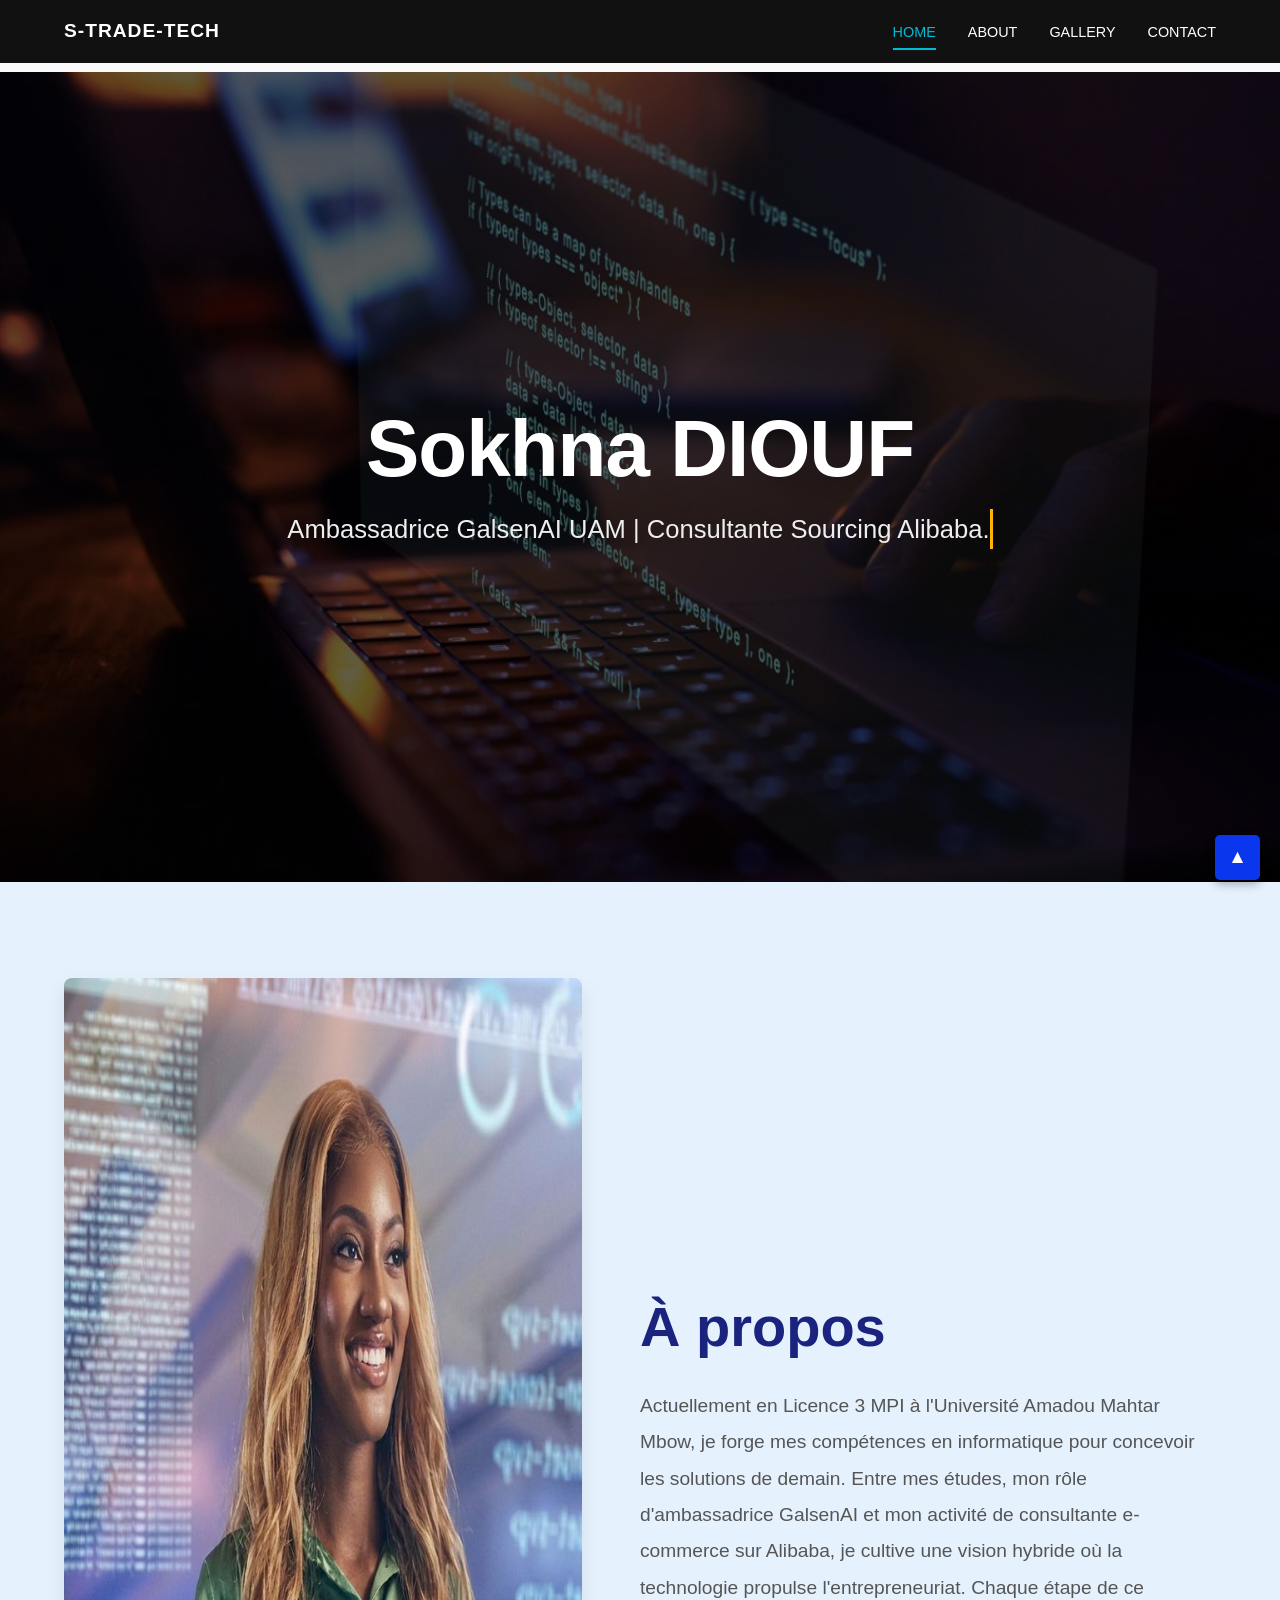
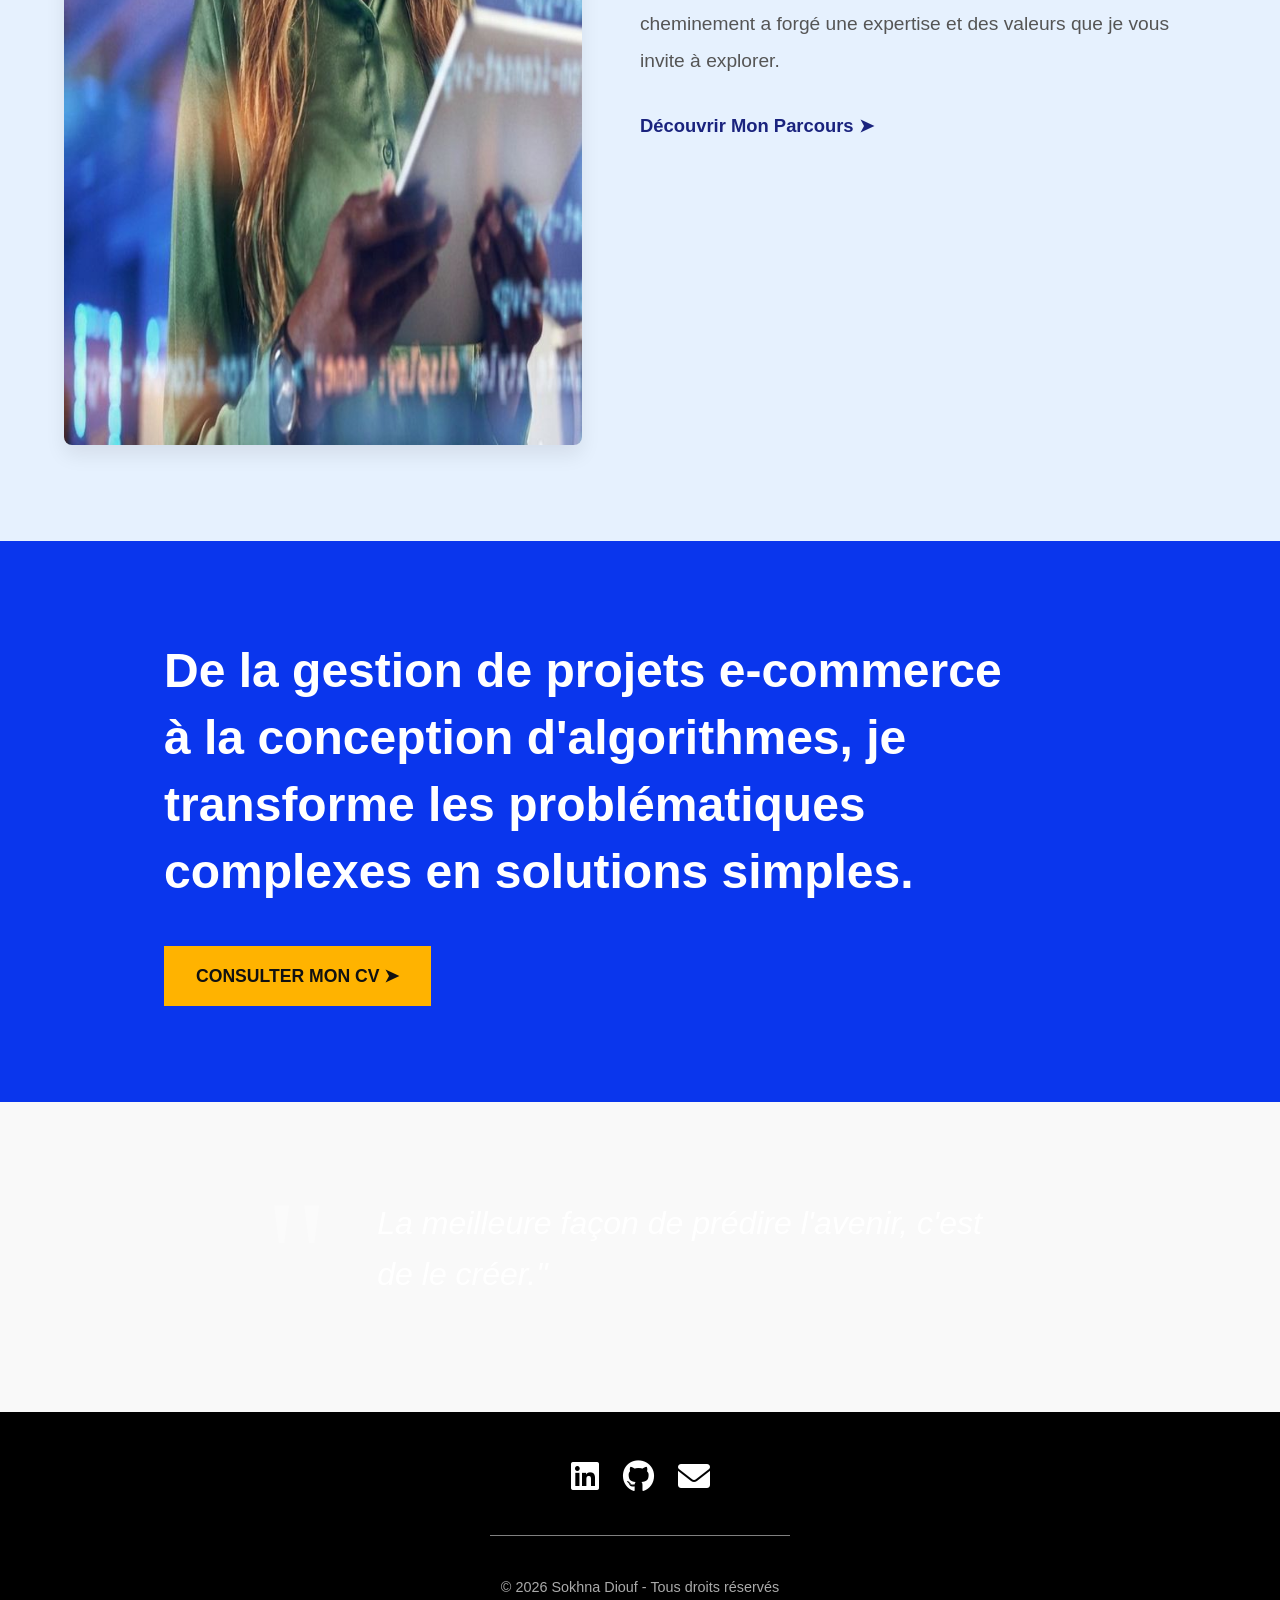
<file: index.html>
<!DOCTYPE html>
<html lang="fr">
<head>
    <meta charset="UTF-8">
    <meta name="viewport" content="width=device-width, initial-scale=1.0">
    <title>Portfolio - Sokhna DIOUF</title>
    <link rel="stylesheet" href="https://cdnjs.cloudflare.com/ajax/libs/font-awesome/6.0.0/css/all.min.css">
    <link rel="stylesheet" href="css/style.css">
</head>
<body>

    <header>
        <nav class="navbar">
            <div class="container nav-container">
                <a href="index.html" class="logo">S-TRADE-TECH</a>
                <ul class="nav-links" id="navLinks">
                    <li><a href="index.html" class="active">Home</a></li>
                    <li><a href="pages/about.html">About</a></li>
                    <li><a href="pages/gallery.html">Gallery</a></li>
                    <li><a href="pages/contact.html">Contact</a></li>
                </ul>
                <div class="burger" id="burgerMenu">☰</div>
            </div>
        </nav>
    </header>

    <main>
        <section class="hero">
            <div class="container hero-content">
                <h1 class="name">Sokhna DIOUF</h1>
                <p class="typewriter">Ambassadrice GalsenAI UAM | Consultante Sourcing Alibaba.</p>
            </div>
        </section>

        <section id="about" class="about-section">
            <div class="container about-container">
                
                <div class="about-image">
                    <img src="images/photo.jpeg" alt="Photo de profil Sokhna DIOUF">
                </div>

                <div class="about-text">
                    <h2>À propos</h2>
                    <p>Actuellement en Licence 3 MPI à l'Université Amadou Mahtar Mbow, je forge mes compétences en informatique pour concevoir les solutions de demain. Entre mes études, mon rôle d'ambassadrice GalsenAI et mon activité de consultante e-commerce sur Alibaba, je cultive une vision hybride où la technologie propulse l'entrepreneuriat. Chaque étape de ce cheminement a forgé une expertise et des valeurs que je vous invite à explorer.</p>
                    <a href="pages/about.html" class="btn-link">Découvrir Mon Parcours &#10148;</a>
                </div>

            </div>
        </section>

        <section class="cta-section">
            <div class="container cta-container">
                <h2>De la gestion de projets e-commerce à la conception d'algorithmes, je transforme les problématiques complexes en solutions simples.</h2>
                <a href="images/CV_SokhnaDIOUF.pdf" target="_blank" class="btn-primary">Consulter Mon CV &#10148;</a>
            </div>
        </section>
    </main>

    <section class="quote-section">
        <div class="container quote-container">
            <div class="quote-icon">"</div>
            <div class="quote-text">
                <blockquote>La meilleure façon de prédire l'avenir, c'est de le créer."</blockquote>
            </div>
        </div>
    </section>

    <footer>
        <div class="container footer-container">
            
            <div class="social-links">
                <a href="https://www.linkedin.com/in/SokhnaD" target="_blank" aria-label="LinkedIn">
                    <i class="fab fa-linkedin social-icon"></i>
                </a>
                <a href="https://github.com/SokhnaDiouf1" target="_blank" aria-label="GitHub">
                    <i class="fab fa-github social-icon"></i>
                </a>
                <a href="mailto:diouf.sokhna4@uam.edu.sn" aria-label="Email">
                    <i class="fas fa-envelope social-icon"></i>
                </a>
            </div>
            <hr class="footer-separator">

            <p>&copy; 2026 Sokhna Diouf - Tous droits réservés</p>
        </div>
    </footer>

    <a href="#" class="scroll-top" aria-label="Remonter en haut">&#9650;</a>
    <script>
        const burger = document.getElementById('burgerMenu');
        const nav = document.getElementById('navLinks');
        burger.addEventListener('click', () => {
            nav.classList.toggle('active');
        });
    </script>

</body>
</html>
</file>
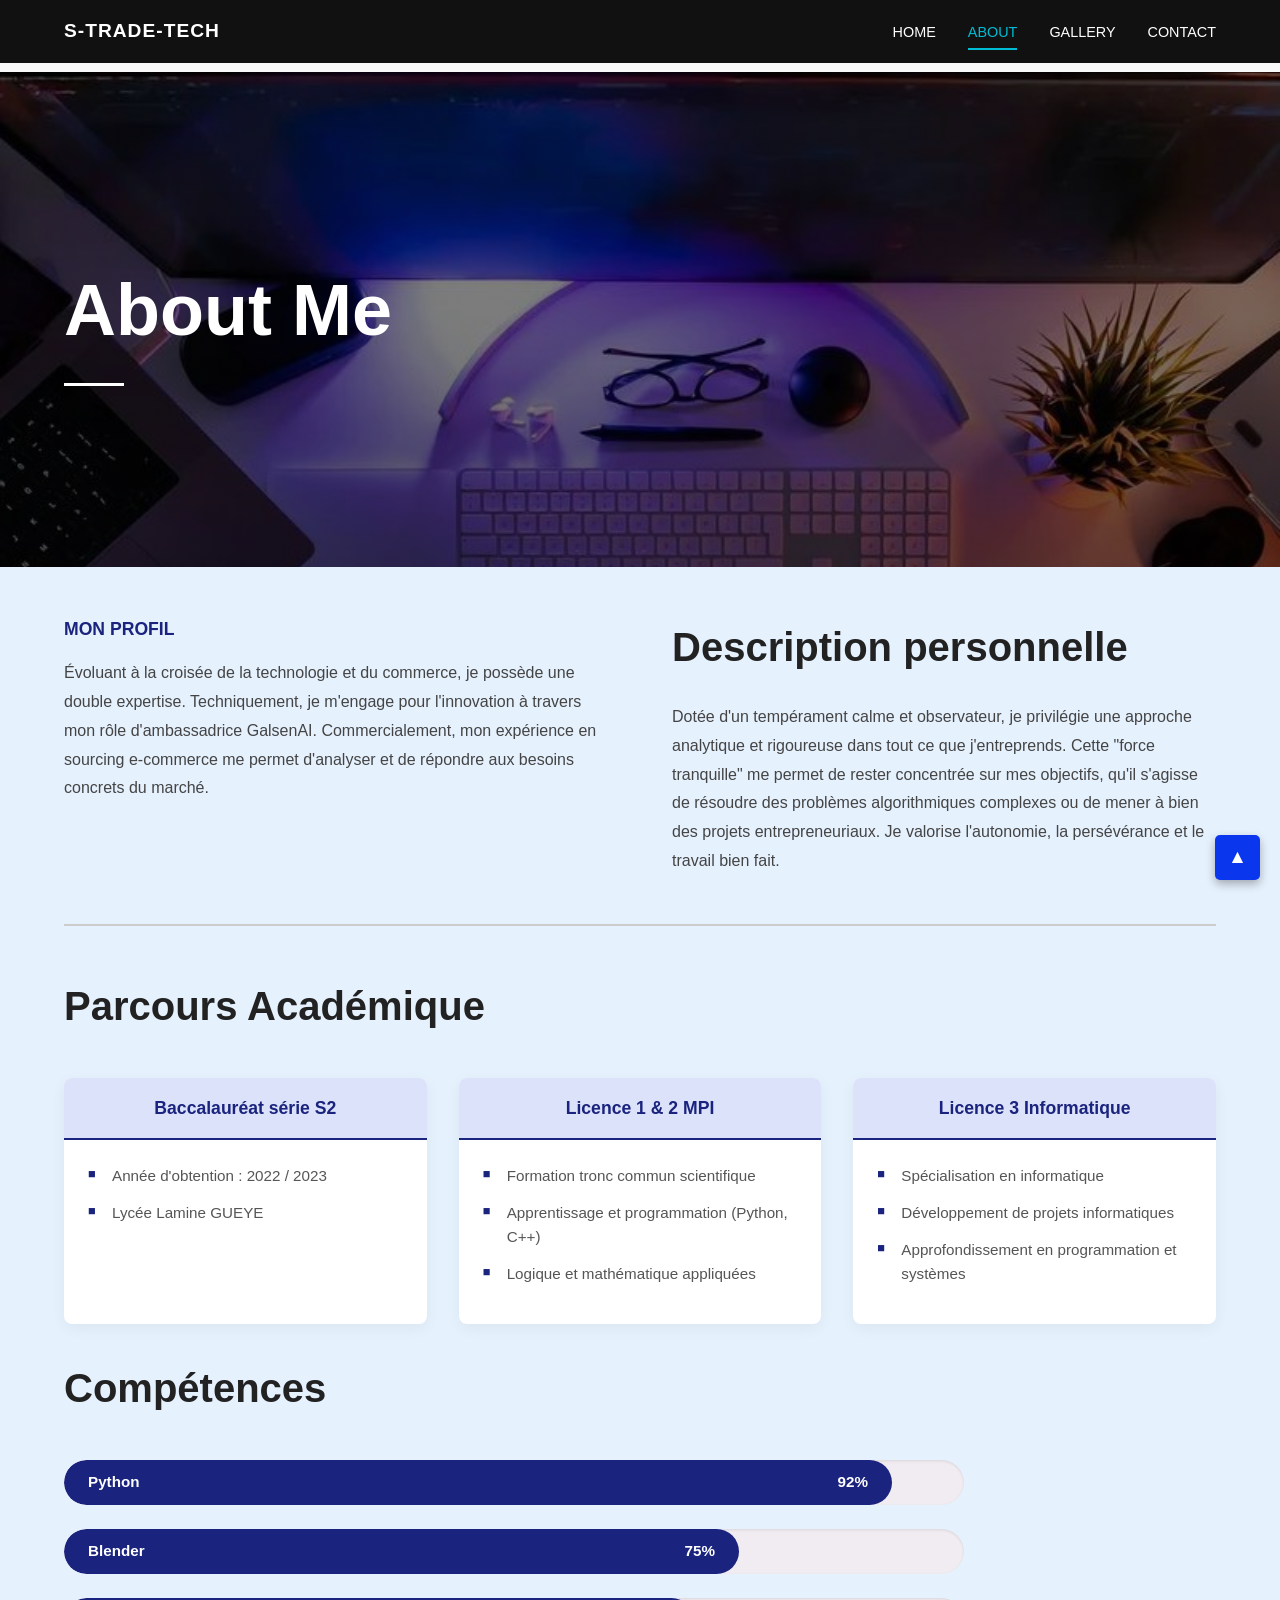
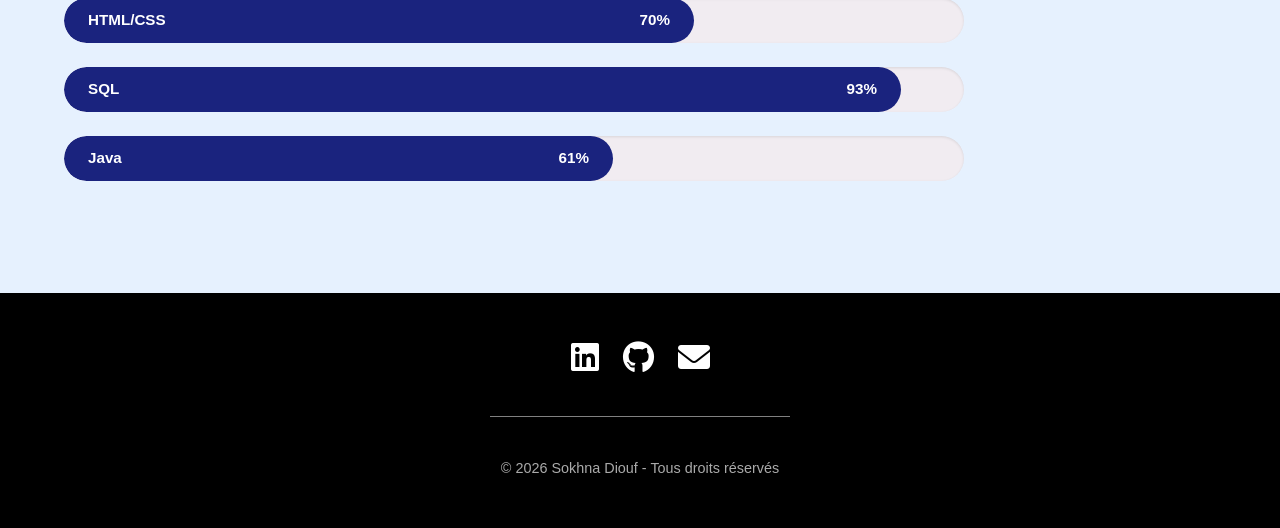
<file: pages/about.html>
<!DOCTYPE html>
<html lang="fr">
<head>
    <meta charset="UTF-8">
    <meta name="viewport" content="width=device-width, initial-scale=1.0">
    <title>À propos - Sokhna DIOUF</title>
    <link rel="stylesheet" href="https://cdnjs.cloudflare.com/ajax/libs/font-awesome/6.0.0/css/all.min.css">
    <link rel="stylesheet" href="../css/style.css">
</head>
<body>

    <header>
        <nav class="navbar">
            <div class="container nav-container">
                <a href="../index.html" class="logo">S-TRADE-TECH</a>
                <ul class="nav-links" id="navLinks">
                    <li><a href="../index.html">Home</a></li>
                    <li><a href="about.html" class="active">About</a></li>
                    <li><a href="gallery.html">Gallery</a></li>
                    <li><a href="contact.html">Contact</a></li>
                </ul>
                <div class="burger" id="burgerMenu">☰</div>
            </div>
        </nav>
    </header>

    <main>
        <section class="hero-about">
            <div class="container">
                <h1 class="hero-title">About Me</h1>
            </div>
        </section>

        <div class="about-page-wrapper">
            
            <section class="profile-section">
                <div class="container profile-container">
                    
                    <div class="profile-column">
                        <h4 class="title-blue-small">Mon Profil</h4>
                        <p>Évoluant à la croisée de la technologie et du commerce, je possède une double expertise. Techniquement, je m'engage pour l'innovation à travers mon rôle d'ambassadrice GalsenAI. Commercialement, mon expérience en sourcing e-commerce me permet d'analyser et de répondre aux besoins concrets du marché.</p>
                    </div>

                    <div class="profile-column">
                        <h2 class="title-dark-large">Description personnelle</h2>
                        <p>Dotée d'un tempérament calme et observateur, je privilégie une approche analytique et rigoureuse dans tout ce que j'entreprends. Cette "force tranquille" me permet de rester concentrée sur mes objectifs, qu'il s'agisse de résoudre des problèmes algorithmiques complexes ou de mener à bien des projets entrepreneuriaux. Je valorise l'autonomie, la persévérance et le travail bien fait.</p>
                    </div>

                </div>
            </section>

            <div class="container">
                <hr class="about-separator">
            </div>

            <section class="education-section">
                <div class="container">
                    <h2 class="section-title">Parcours Académique</h2>
                    
                    <div class="education-container">
                        
                        <div class="education-card">
                            <div class="card-header">Baccalauréat série S2</div>
                            <div class="card-body">
                                <ul>
                                    <li>Année d'obtention : 2022 / 2023</li>
                                    <li>Lycée Lamine GUEYE</li>
                                </ul>
                            </div>
                        </div>

                        <div class="education-card">
                            <div class="card-header">Licence 1 & 2 MPI</div>
                            <div class="card-body">
                                <ul>
                                    <li>Formation tronc commun scientifique</li>
                                    <li>Apprentissage et programmation (Python, C++)</li>
                                    <li>Logique et mathématique appliquées</li>
                                </ul>
                            </div>
                        </div>

                        <div class="education-card">
                            <div class="card-header">Licence 3 Informatique</div>
                            <div class="card-body">
                                <ul>
                                    <li>Spécialisation en informatique</li>
                                    <li>Développement de projets informatiques</li>
                                    <li>Approfondissement en programmation et systèmes</li>
                                </ul>
                            </div>
                        </div>

                    </div>
                </div>
            </section>
            <section class="skills-section">
                <div class="container">
                    <h2 class="section-title">Compétences</h2>
                    
                    <div class="skills-container">
                        
                        <div class="skill-box">
                            <div class="skill-bar-bg">
                                <div class="skill-bar-fill" style="--target-width: 92%;">
                                    <span class="skill-name">Python</span>
                                    <span class="skill-percent">92%</span>
                                </div>
                            </div>
                        </div>

                        <div class="skill-box">
                            <div class="skill-bar-bg">
                                <div class="skill-bar-fill" style="--target-width: 75%;">
                                    <span class="skill-name">Blender</span>
                                    <span class="skill-percent">75%</span>
                                </div>
                            </div>
                        </div>

                        <div class="skill-box">
                            <div class="skill-bar-bg">
                                <div class="skill-bar-fill" style="--target-width: 70%;">
                                    <span class="skill-name">HTML/CSS</span>
                                    <span class="skill-percent">70%</span>
                                </div>
                            </div>
                        </div>

                        <div class="skill-box">
                            <div class="skill-bar-bg">
                                <div class="skill-bar-fill" style="--target-width: 93%;">
                                    <span class="skill-name">SQL</span>
                                    <span class="skill-percent">93%</span>
                                </div>
                            </div>
                        </div>

                        <div class="skill-box">
                            <div class="skill-bar-bg">
                                <div class="skill-bar-fill" style="--target-width: 61%;">
                                    <span class="skill-name">Java</span>
                                    <span class="skill-percent">61%</span>
                                </div>
                            </div>
                        </div>

                    </div>
                </div>
            </section>
        </div>
    </main>

    <footer>
        <div class="container footer-container">
            <div class="social-links">
                <a href="https://www.linkedin.com/in/SokhnaD" target="_blank" aria-label="LinkedIn">
                    <i class="fab fa-linkedin social-icon"></i>
                </a>
                <a href="https://github.com/SokhnaDiouf1" target="_blank" aria-label="GitHub">
                    <i class="fab fa-github social-icon"></i>
                </a>
                <a href="mailto:diouf.sokhna4@uam.edu.sn" aria-label="Email">
                    <i class="fas fa-envelope social-icon"></i>
                </a>
            </div>
            <hr class="footer-separator">
            <p>&copy; 2026 Sokhna Diouf - Tous droits réservés</p>
        </div>
    </footer>

    <a href="#" class="scroll-top" aria-label="Remonter en haut">&#9650;</a>
        <script>
              // Observer pour déclencher le remplissage des barres quand la section est visible
            const skillsSection = document.querySelector('.skills-section');
            const skillBars = document.querySelectorAll('.skill-bar-fill');
            const observer = new IntersectionObserver((entries) => {
                entries.forEach(entry => {
                    if (entry.isIntersecting) {
                        // Ajoute la classe .animate à toutes les barres
                        skillBars.forEach(bar => bar.classList.add('animate'));
                        // Optionnel : stopper l'observation une fois déclenché (pour ne pas répéter)
                        observer.unobserve(entry.target);
                    }
                });
            }, { threshold: 0.3 }); // Se déclenche quand 30% de la section est visible
            if (skillsSection) {
                observer.observe(skillsSection);
            }
        </script>
        <script>
        const burger = document.getElementById('burgerMenu');
        const nav = document.getElementById('navLinks');
        burger.addEventListener('click', () => {
            nav.classList.toggle('active');
        });
    </script>
</body>
</html>
</file>
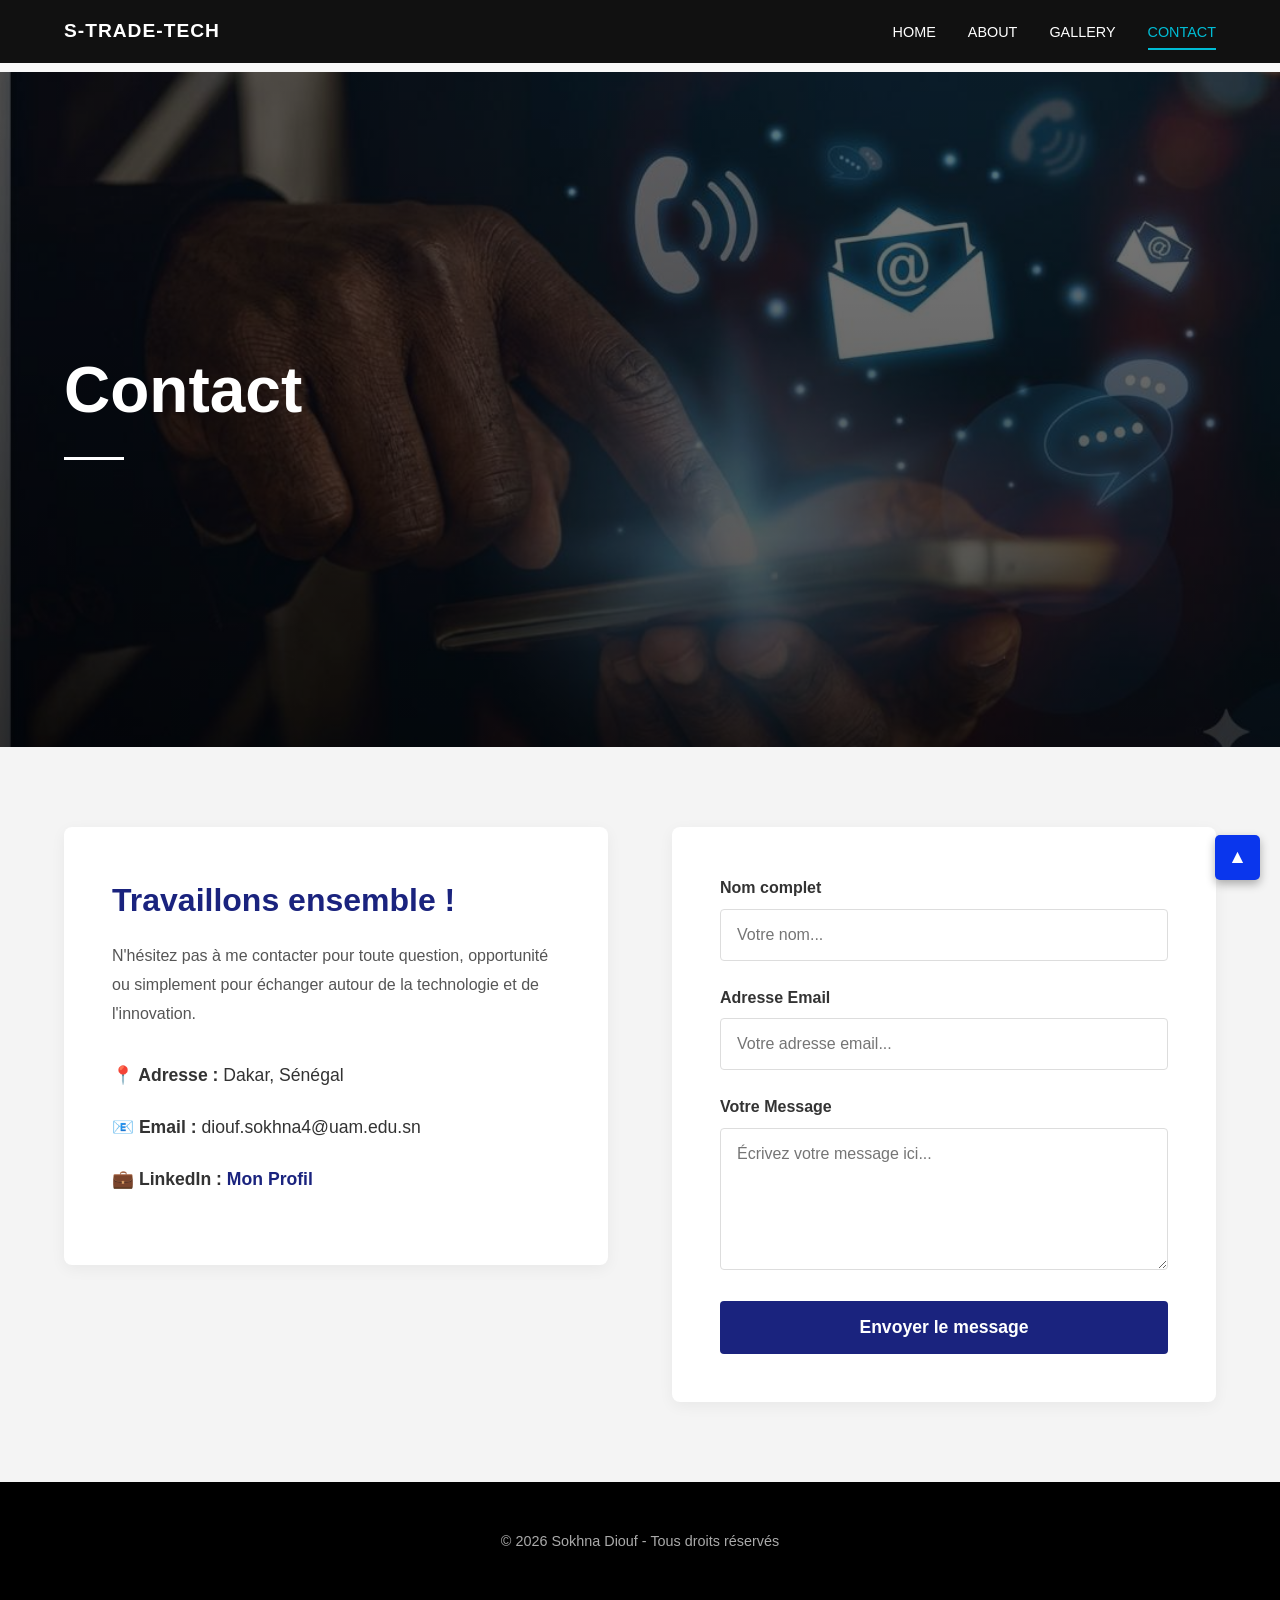
<file: pages/contact.html>
<!DOCTYPE html>
<html lang="fr">
<head>
    <meta charset="UTF-8">
    <meta name="viewport" content="width=device-width, initial-scale=1.0">
    <title>Contact - Sokhna DIOUF</title>
    <link rel="stylesheet" href="../css/style.css">
</head>
<body>

    <header>
        <nav class="navbar">
            <div class="container nav-container">
                <a href="../index.html" class="logo">S-TRADE-TECH</a>
                <ul class="nav-links" id="navLinks">
                    <li><a href="../index.html">Home</a></li>
                    <li><a href="about.html">About</a></li>
                    <li><a href="gallery.html">Gallery</a></li>
                    <li><a href="contact.html" class="active">Contact</a></li>
                </ul>
                <div class="burger" id="burgerMenu">☰</div>
            </div class="burger" id="burgerMenu">
        </nav>
    </header>

    <main>
        <section class="hero-contact">
            <div class="container">
                <h1 class="hero-title">Contact</h1>
            </div>
        </section>

        <section class="contact-section">
            <div class="container contact-container">
                
                <div class="contact-info">
                    <h2>Travaillons ensemble !</h2>
                    <p>N'hésitez pas à me contacter pour toute question, opportunité ou simplement pour échanger autour de la technologie et de l'innovation.</p>
                    
                    <ul class="info-list">
                        <li>
                            <strong>📍 Adresse :</strong> Dakar, Sénégal
                        </li>
                        <li>
                            <strong>📧 Email :</strong> diouf.sokhna4@uam.edu.sn
                        </li>
                        <li>
                            <strong>💼 LinkedIn :</strong> <a href="https://www.linkedin.com/in/SokhnaD" target="_blank">Mon Profil</a>
                        </li>
                    </ul>
                </div>

                <div class="contact-form-wrapper">
                    <form action="https://formspree.io/f/mkoyqnaw" method="POST" class="contact-form" id="contactForm">
                        <div class="input-group">
                            <label for="name">Nom complet</label>
                            <input type="text" id="name" name="name" placeholder="Votre nom..." required>
                        </div>
                        
                        <div class="input-group">
                            <label for="email">Adresse Email</label>
                            <input type="email" id="email" name="email" placeholder="Votre adresse email..." required>
                        </div>
                        
                        <div class="input-group">
                            <label for="message">Votre Message</label>
                            <textarea id="message" name="message" rows="6" placeholder="Écrivez votre message ici..." required></textarea>
                        </div>
                        
                        <button type="submit" class="btn-submit">Envoyer le message</button>
                    </form>
                    <div id="form-message" style="display:none; margin-top:1.5rem; padding:1rem; border-radius:4px; font-weight:600;"></div>
                </div>

            </div>
        </section>
    </main>

    <footer>
        <div class="container footer-container">
            <p>&copy; 2026 Sokhna Diouf - Tous droits réservés</p>
        </div>
    </footer>

    <a href="#" class="scroll-top" aria-label="Remonter en haut">&#9650;</a>

    <script>
        const form = document.getElementById('contactForm');
        const msgDiv = document.getElementById('form-message');
        
        form.addEventListener('submit', async (e) => {
            e.preventDefault(); // Empêche l'envoi classique

    
            const formData = new FormData(form);
    
    
            try {
      
                const response = await fetch(form.action, {
        
                    method: 'POST',
        
                    body: formData,
        
                    headers: { 'Accept': 'application/json' }
      
                });

      
                if (response.ok) {
       
                    msgDiv.style.display = 'block';
        
                    msgDiv.style.backgroundColor = '#d4edda';
        
                    msgDiv.style.color = '#155724';
        
        
                    msgDiv.textContent = '✅ Message envoyé avec succès ! Je vous répondrai très vite.';
        
                    form.reset(); // Vide le formulaire
      
                } else {
       
                    msgDiv.style.display = 'block';
        
                    msgDiv.style.backgroundColor = '#f8d7da';
        
                    msgDiv.style.color = '#721c24';
        
                    msgDiv.textContent = '❌ Erreur lors de l\'envoi. Réessayez ou contactez-moi directement par email.';
      
                }
    
            } catch (error) {
      
                msgDiv.style.display = 'block';
      
                msgDiv.style.backgroundColor = '#f8d7da';
      
                msgDiv.style.color = '#721c24';
      
                msgDiv.textContent = '❌ Problème de connexion. Vérifiez votre internet.';
    
            }
  
        });

    </script>

    <script>
        const burger = document.getElementById('burgerMenu');
        const nav = document.getElementById('navLinks');
        burger.addEventListener('click', () => {
            nav.classList.toggle('active');
        });
    </script>
</body>
</html>
</file>
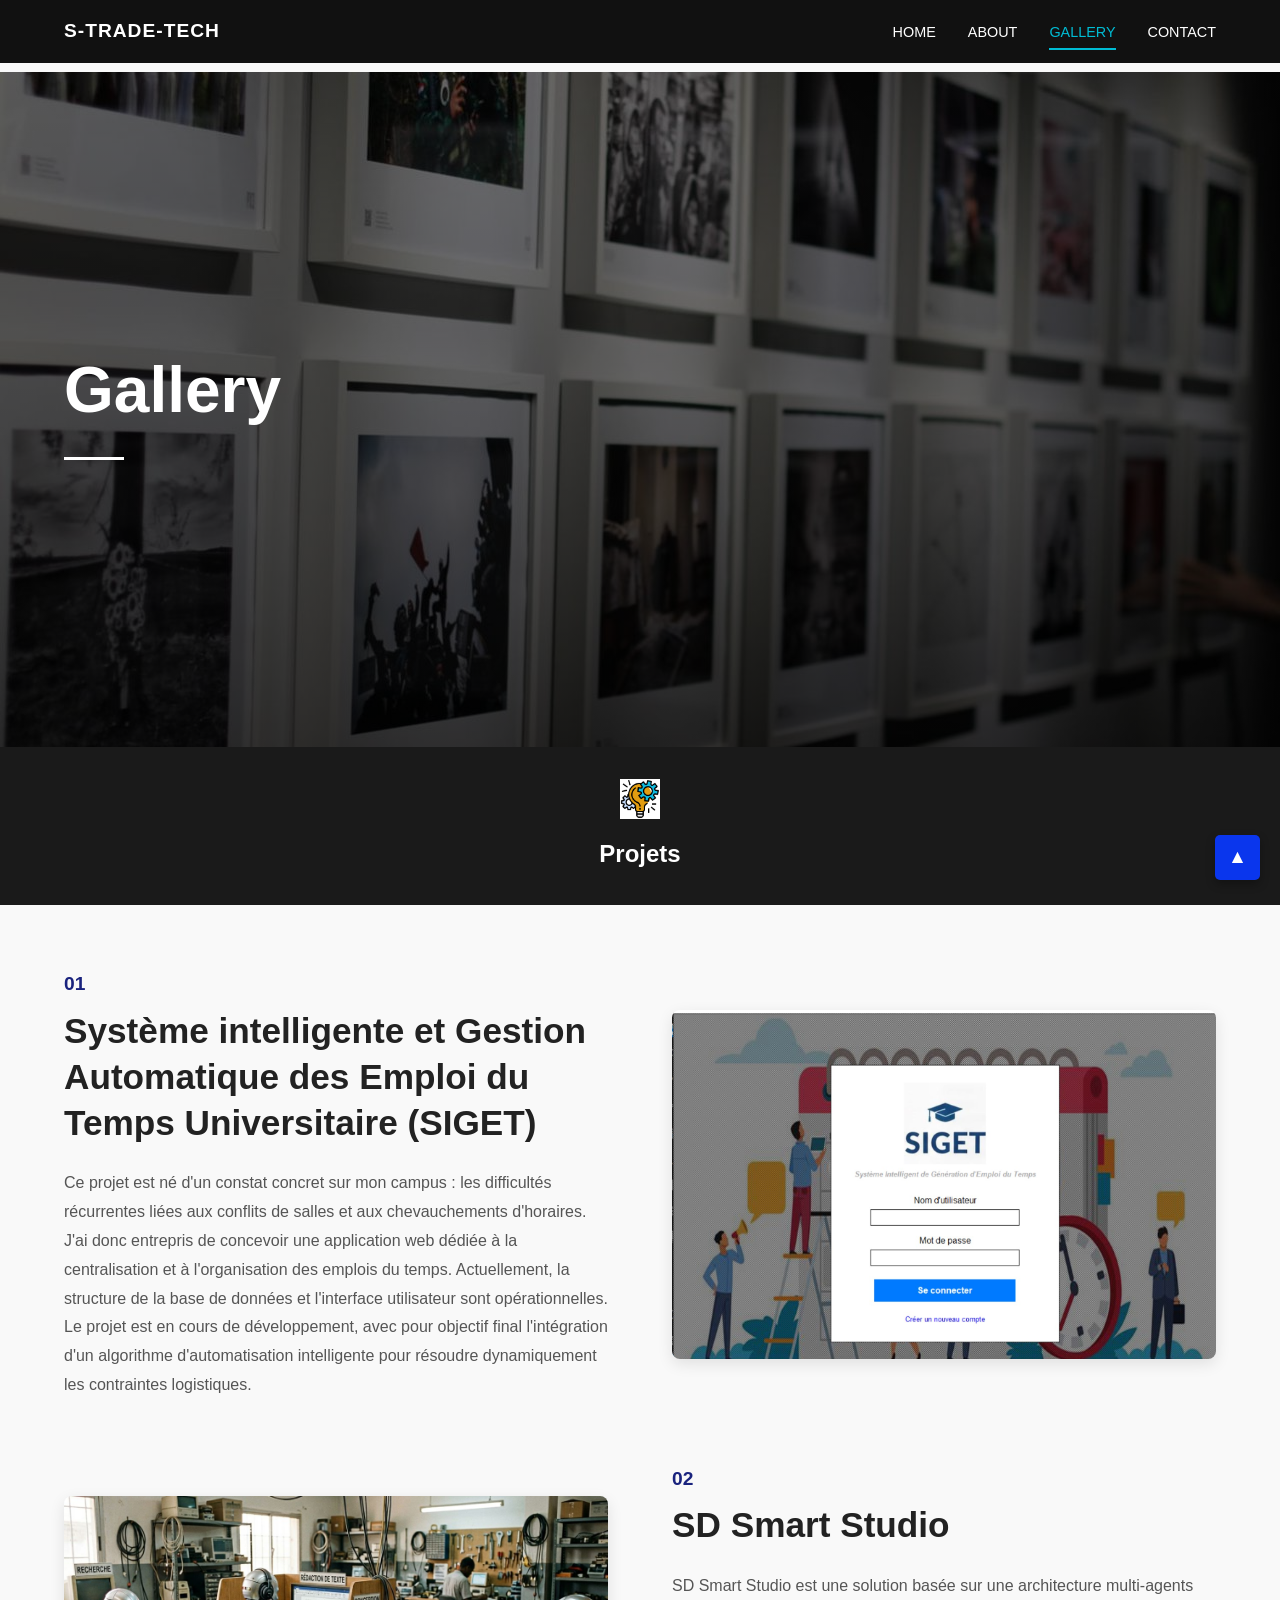
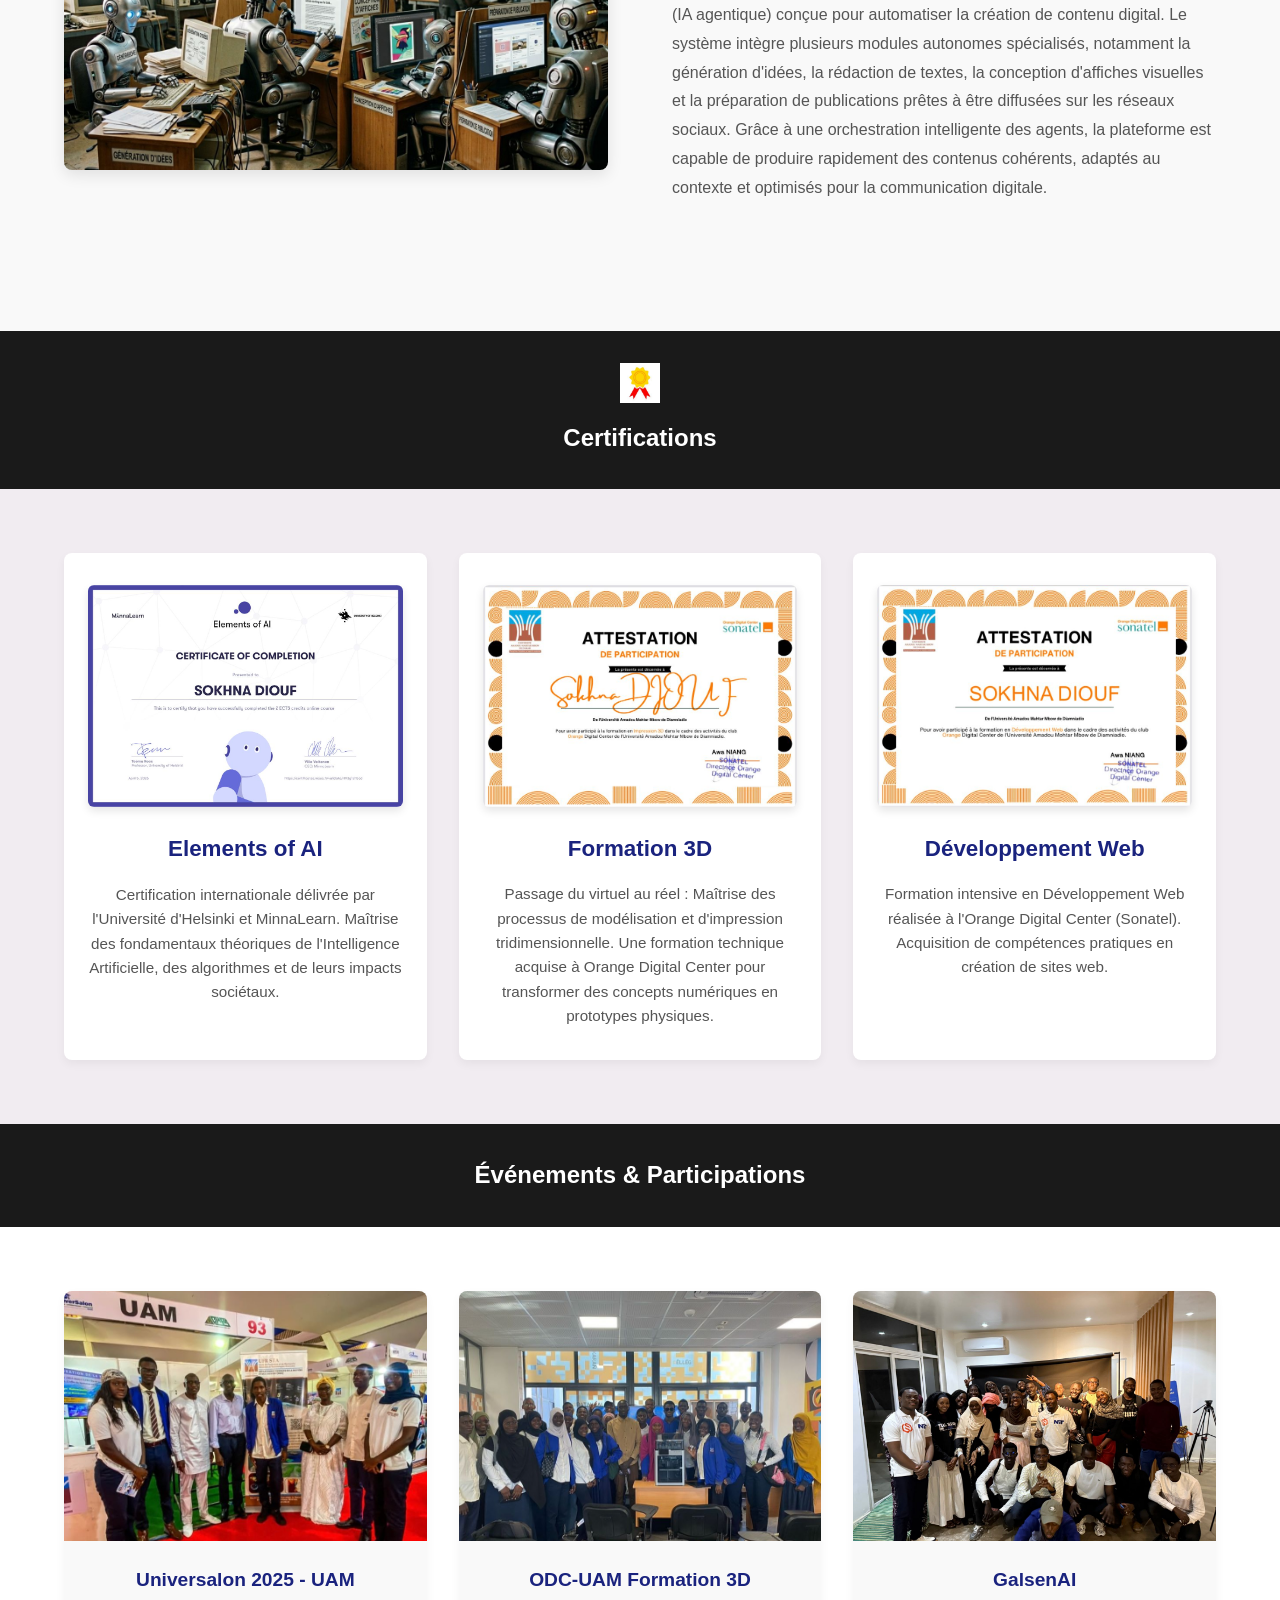
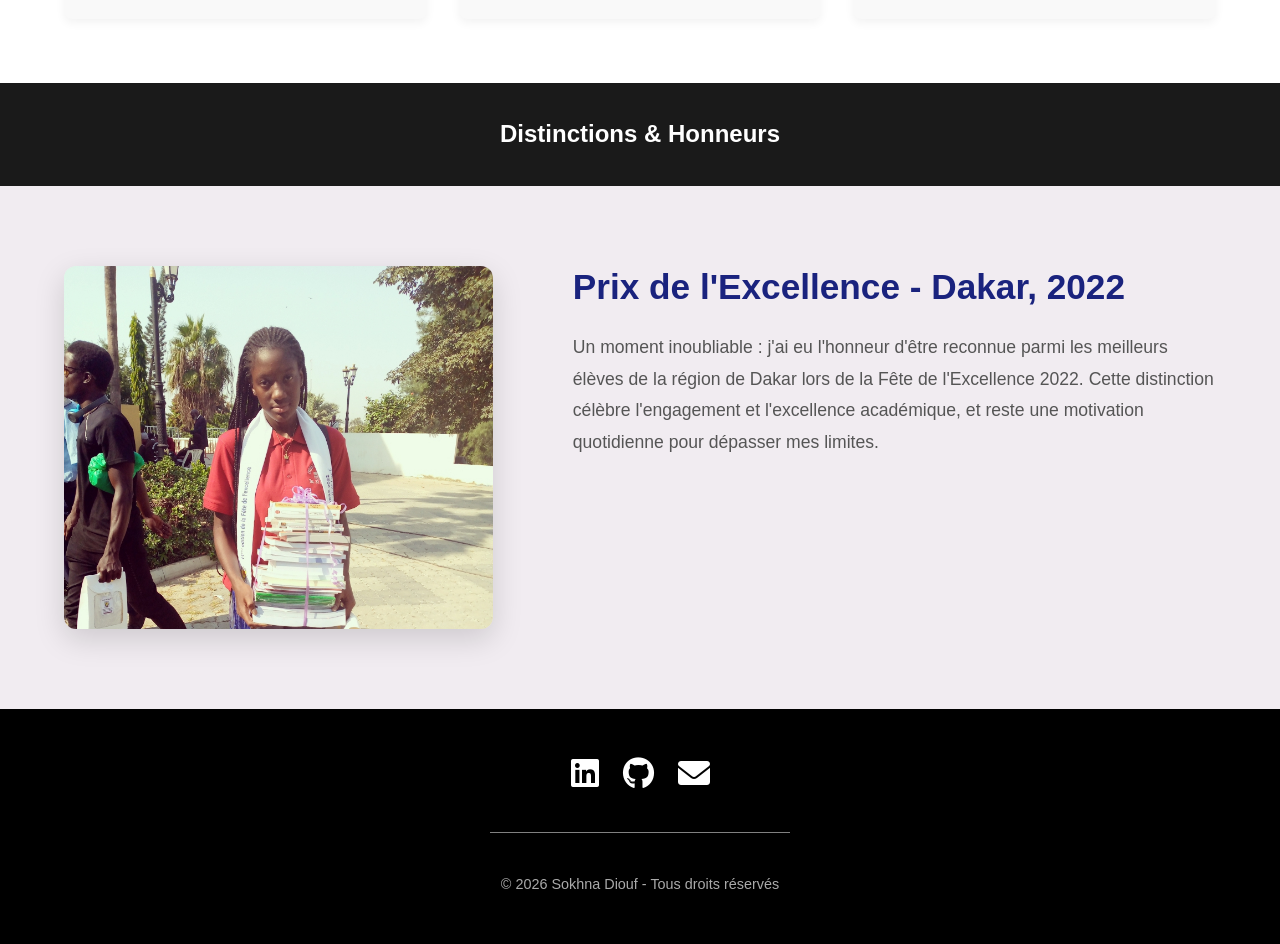
<file: pages/gallery.html>
<!DOCTYPE html>
<html lang="fr">
<head>
    <meta charset="UTF-8">
    <meta name="viewport" content="width=device-width, initial-scale=1.0">
    <title>Galerie et Projets - Sokhna DIOUF</title>
    <link rel="stylesheet" href="https://cdnjs.cloudflare.com/ajax/libs/font-awesome/6.0.0/css/all.min.css">
    <link rel="stylesheet" href="../css/style.css">
</head>
<body>

    <header>
        <nav class="navbar">
            <div class="container nav-container">
                <a href="../index.html" class="logo">S-TRADE-TECH</a>
                <ul class="nav-links" id="navLinks">
                    <li><a href="../index.html">Home</a></li>
                    <li><a href="about.html">About</a></li>
                    <li><a href="gallery.html" class="active">Gallery</a></li>
                    <li><a href="contact.html">Contact</a></li>
                </ul>
                <div class="burger" id="burgerMenu">☰</div>
            </div>
        </nav>
    </header>

    <main>
        <section class="hero-gallery">
            <div class="container">
                <h1 class="hero-title">Gallery</h1>
            </div>
        </section>

        <div class="section-banner">
            <div class="container banner-content">
                <img src="../images/iconeprojet.jpeg" alt="Icone Projets" class="banner-icon">
                <h2>Projets</h2>
            </div>
        </div>

        <section class="projects-section">
            <div class="container">
                
                <div class="project-row">
                    <div class="project-text-content">
                        <span class="project-number">01</span>
                        <h3 class="project-title">Système intelligente et Gestion Automatique des Emploi du Temps Universitaire (SIGET)</h3>
                        <p>Ce projet est né d'un constat concret sur mon campus : les difficultés récurrentes liées aux conflits de salles et aux chevauchements d'horaires. J'ai donc entrepris de concevoir une application web dédiée à la centralisation et à l'organisation des emplois du temps. Actuellement, la structure de la base de données et l'interface utilisateur sont opérationnelles. Le projet est en cours de développement, avec pour objectif final l'intégration d'un algorithme d'automatisation intelligente pour résoudre dynamiquement les contraintes logistiques.</p>
                    </div>
                    <div class="project-image">
                        <img src="../images/projet1.jpeg" alt="Projet SIGET">
                    </div>
                </div>

                <div class="project-row reverse">
                    <div class="project-text-content">
                        <span class="project-number">02</span>
                        <h3 class="project-title">SD Smart Studio</h3>
                        <p>SD Smart Studio est une solution basée sur une architecture multi-agents (IA agentique) conçue pour automatiser la création de contenu digital. Le système intègre plusieurs modules autonomes spécialisés, notamment la génération d'idées, la rédaction de textes, la conception d'affiches visuelles et la préparation de publications prêtes à être diffusées sur les réseaux sociaux. Grâce à une orchestration intelligente des agents, la plateforme est capable de produire rapidement des contenus cohérents, adaptés au contexte et optimisés pour la communication digitale.</p>
                    </div>
                    <div class="project-image">
                        <img src="../images/projet2.jpeg" alt="Projet SD Smart Studio">
                    </div>
                </div>

            </div>
        </section>

        <div class="section-banner">
            <div class="container banner-content">
                <img src="../images/iconecertificat.jpeg" alt="Icone Certifications" class="banner-icon">
                <h2>Certifications</h2>
            </div>
        </div>

        <section class="certifications-section">
            <div class="container certifications-container">
                
                <div class="cert-card">
                    <img src="../images/certificatElementofIA.jpeg" alt="Certification Element of IA" class="cert-image">
                    <h3 class="cert-title">Elements of AI</h3>
                    <p>Certification internationale délivrée par l'Université d'Helsinki et MinnaLearn. Maîtrise des fondamentaux théoriques de l'Intelligence Artificielle, des algorithmes et de leurs impacts sociétaux.</p>
                </div>

                <div class="cert-card">
                    <img src="../images/Certificat3D.jpeg" alt="Formation 3D" class="cert-image">
                    <h3 class="cert-title">Formation 3D</h3>
                    <p>Passage du virtuel au réel : Maîtrise des processus de modélisation et d'impression tridimensionnelle. Une formation technique acquise à Orange Digital Center pour transformer des concepts numériques en prototypes physiques.</p>
                </div>

                <div class="cert-card">
                    <img src="../images/CertificatDevWEB.jpeg" alt="Développement Web" class="cert-image">
                    <h3 class="cert-title">Développement Web</h3>
                    <p>Formation intensive en Développement Web réalisée à l'Orange Digital Center (Sonatel). Acquisition de compétences pratiques en création de sites web.</p>
                </div>

            </div>
        </section>

        <div class="section-banner">
            <div class="container banner-content">
                <h2>Événements & Participations</h2>
            </div>
        </div>

        <section class="events-section">
            <div class="container events-container">
                
                <div class="event-card">
                    <img src="../images/universalon.jpeg" alt="Universalon 2025" class="event-image">
                    <h3 class="event-title">Universalon 2025 - UAM</h3>
                </div>

                <div class="event-card">
                    <img src="../images/odc.jpeg" alt="ODC-UAM Formation 3D" class="event-image">
                    <h3 class="event-title">ODC-UAM Formation 3D</h3>
                </div>

                <div class="event-card">
                    <img src="../images/galsenAI.jpeg" alt="GalsenAI" class="event-image">
                    <h3 class="event-title">GalsenAI</h3>
                </div>

            </div>
        </section>
        <div class="section-banner distinctions-banner">
            <div class="container banner-content">
                <h2>Distinctions & Honneurs</h2>
            </div>
        </div>

        <section class="distinctions-section">
            <div class="container distinctions-container">
                
                <div class="distinctions-wrapper">
                    
                    <div class="distinctions-image-container">
                        <img src="../images/prix2022.jpeg" alt="Sokhna Diouf - Prix de l'Excellence 2022" class="distinctions-image">
                    </div>

                    <div class="distinctions-text-container">
                        <h3>Prix de l'Excellence - Dakar, 2022</h3>
                        <p>
                            Un moment inoubliable : j'ai eu l'honneur d'être reconnue parmi les meilleurs élèves de la région de Dakar lors de la Fête de l'Excellence 2022. Cette distinction célèbre l'engagement et l'excellence académique, et reste une motivation quotidienne pour dépasser mes limites.
                        </p>
                    </div>
                    
                </div> </div>
        </section>
    </main>

    <footer>
        <div class="container footer-container">
            <div class="social-links">
                <a href="https://www.linkedin.com/in/SokhnaD" target="_blank" aria-label="LinkedIn">
                    <i class="fab fa-linkedin social-icon"></i>
                </a>
                <a href="https://github.com/SokhnaDiouf1" target="_blank" aria-label="GitHub">
                    <i class="fab fa-github social-icon"></i>
                </a>
                <a href="mailto:diouf.sokhna4@uam.edu.sn" aria-label="Email">
                    <i class="fas fa-envelope social-icon"></i>
                </a>
            </div>
            <hr class="footer-separator">
            <p>&copy; 2026 Sokhna Diouf - Tous droits réservés</p>
        </div>
    </footer>

    <a href="#" class="scroll-top" aria-label="Remonter en haut">&#9650;</a>
    <script>
        const burger = document.getElementById('burgerMenu');
        const nav = document.getElementById('navLinks');
        burger.addEventListener('click', () => {
            nav.classList.toggle('active');
        });
    </script>

</body>
</html>
</file>
<file: css/style.css>
/* =========================================
   1. Styles Généraux 
   ========================================= */
html { scroll-behavior: smooth;}
   * {
    margin: 0;
    padding: 0;
    box-sizing: border-box;
}

body {
    font-family: 'Segoe UI', Tahoma, Geneva, Verdana, sans-serif;
    line-height: 1.6;
    color: #333;
    background-color: #f9f9f9;
    padding-top: 4.5rem; 
}

.container {
    max-width: 1200px;
    margin: 0 auto;
    padding: 0 1.5rem;
}

a {
    text-decoration: none;
    color: inherit;
}

ul {
    list-style: none;
}

img {
    max-width: 100%;
    height: auto;
    display: block;
}

/* =========================================
   2. En-tête et Navigation
   ========================================= */
header {
    background-color: #111;
    color: #fff;
    padding: 1rem 0;
    position: fixed;
    width: 100%;
    top: 0;
    z-index: 1000;
}

.nav-container {
    display: flex;
    justify-content: space-between;
    align-items: center;
}

.logo {
    font-size: 1.2rem;
    font-weight: 700;
    letter-spacing: 1px;
}

.nav-links {
    display: flex;
    gap: 1rem;
}

.nav-links a {
    font-size: 0.85rem;
    text-transform: uppercase;
    font-weight: 500;
    transition: color 0.3s ease;
    padding: 0.5rem 0;
}

.nav-links a:hover,
.nav-links a.active {
    color: #00bcd4; 
    border-bottom: 2px solid #00bcd4;
}

/* =========================================
   3. L'accueil en haut
   ========================================= */
.hero {
    background-image: linear-gradient(rgba(0, 0, 0, 0.6), rgba(0, 0, 0, 0.6)), url('../images/fond.jpeg');
    background-size: cover;
    background-position: center;
    background-attachment: fixed;
    height: 60vh; /* Hauteur sur mobile */
    display: flex;
    justify-content: center;
    align-items: center;
    text-align: center;
    color: #fff;
}

.hero-content {
    max-width: 90%;
}

.hero .name {
    font-size: 2.8rem;
    font-weight: 700;
    margin-bottom: 1rem;
    line-height: 1.1;
    letter-spacing: -1px;
}

.hero .tagline {
    font-size: 1rem;
    font-weight: 300;
    color: #eee;
}

.typewriter {
  font-size: 1.3rem;
  font-weight: 400;
  color: #eee;
  overflow: hidden;
  white-space: nowrap;
  margin: 0 auto;
  border-right: 3px solid #FFB300;   /* le curseur */
  width: 0;
  animation: typing 4s steps(60, end) forwards,
             blink 0.8s step-end infinite;
}

/* L'écriture */
@keyframes typing {
  from { width: 0; }
  to   { width: 100%; }
}

/* Le clignotement du curseur */
@keyframes blink {
  50% { border-color: transparent; }
}

/* Taille plus grande sur PC */
@media (min-width: 768px) {
  .typewriter {
    font-size: 1.6rem;
  }
}


@keyframes scrollText {
  0%   { transform: translateX(0); }
  100% { transform: translateX(-100%); }
}

@keyframes scrollText2 {
  0%   { transform: translateX(0); }
  100% { transform: translateX(-100%); }
}

/* =========================================
   4. Section À propos
   ========================================= */
.about-section {
    padding: 4rem 0;
    background-color: #e6f1fe; 
}

/* Base Mobile-First pour À propos */
.about-container {
    display: flex;
    flex-direction: column;
    gap: 2rem;
}

.about-image img {
    width: 100%;
    height: auto; 
    border-radius: 8px;
    box-shadow: 0 10px 20px rgba(0, 0, 0, 0.08);
}

.about-text h2 {
    font-size: 2.5rem;
    color: #1A237E; 
    margin-bottom: 1rem;
    font-weight: 700;
}

.about-text p {
    font-size: 1.2rem; 
    color: #555;
    line-height: 1.9; 
    margin-bottom: 2rem; 
}

.btn-link {
    display: inline-block;
    font-size: 1.15rem; 
    font-weight: 600;
    color: #1A237E; 
    transition: color 0.3s ease;
}

.btn-link:hover {
    color: #00bcd4;
}

/* =========================================
   5. Media Queries (Tablette et PC)
   ========================================= */
@media (min-width: 768px) {
    /* Menu Navigation */
    .nav-links {
        gap: 2rem;
    }
    .nav-links a {
        font-size: 0.9rem;
    }

    /* Section Hero */
    .hero {
        height: 90vh;
    }
    .hero .name {
        font-size: 5rem;
    }
    .hero .tagline {
        font-size: 1.4rem;
    }

    /* Section À propos */
    .about-section {
        padding: 6rem 0;
    }
    .about-container {
        flex-direction: row; 
        align-items: center;  
        justify-content: space-between;
        gap: 3rem;
    }
    .about-image {
        flex: 0 0 45%; 
    }
    .about-text {
        flex: 0 0 50%; 
    }
    .about-text h2 {
        font-size: 3.5rem;
    }
    .marquee span {
        font-size: 1.4rem;
    }
}
/* =========================================
   6. Pied de page
   ========================================= */
footer {
    background-color: #222;
    color: #bbb;
    text-align: center;
    padding: 2rem 1rem;
    font-size: 0.9rem;
}
/* =========================================
   7. Section Call to Action 
   ========================================= */
.cta-section {
    background-color: #0A36ED;
    color: #ffffff;
    padding: 4rem 0;
}

.cta-container {
    max-width: 1000px; 
}

.cta-section h2 {
    font-size: 2rem;
    font-weight: 700;
    line-height: 1.4;
    margin-bottom: 2.5rem;
}


.btn-primary {
    display: inline-block;
    background-color: #FFB300;
    color: #111; 
    padding: 1rem 2rem;
    font-size: 1.1rem;
    font-weight: 700;
    text-transform: uppercase;
    transition: all 0.3s ease;
}


.btn-primary:hover {
    background-color: #FFA000; 
    color: #000;
    transform: translateY(-3px); 
}

/* =========================================
   8. Media Queries pour la section Bleue
   ========================================= */
@media (min-width: 768px) {
    .cta-section {
        padding: 6rem 0;
    }
    
    .cta-section h2 {
        font-size: 3rem; 
        max-width: 90%;
    }
}
/* =========================================
   9. Section Citation
   ========================================= */
.quote-section {
    
    background-image: linear-gradient(rgba(0, 0, 0, 0.7), rgba(0, 0, 0, 0.7)), url('../images/iMe.jpeg');
    background-size: cover;
    background-position: center;
    background-attachment: fixed; 
    color: #fff;
    padding: 4rem 0;
    text-align: center;
}

.quote-container {
    display: flex;
    flex-direction: column;
    align-items: center;
    gap: 1rem;
}

.quote-icon {
    font-size: 6rem;
    font-family: serif;
    color: rgba(255, 255, 255, 0.3);
    line-height: 0.5;
    margin-top: 2rem;
}

.quote-text blockquote {
    font-size: 1.5rem;
    font-style: italic;
    font-weight: 300;
    margin-bottom: 1rem;
}

.quote-text cite {
    font-size: 1rem;
    font-weight: 700;
    color: #FFB300; 
}

/* =========================================
   10. Footer & Animations CSS
   ========================================= */
footer {
    background-color: #000000;
    color: #fff;
    padding: 3rem 0;
    text-align: center;
}

.footer-container {
    display: flex;
    flex-direction: column;
    align-items: center;
    gap: 2rem;
}

.social-links {
    display: flex;
    gap: 1.5rem;
}

.social-links a {
    color: #fff;
    transition: transform 0.3s ease, color 0.3s ease;
}

.social-links a:hover {
    color: #FFB300;
    transform: translateY(-5px) scale(1.1); 
}

footer p {
    font-size: 0.9rem;
    color: #aaa;
}
.social-icon {
    font-size: 2rem;  /* Taille de l'icône, ajuste selon ton besoin */
    color: #fff;
    transition: color 0.3s ease, transform 0.3s ease;
}

.social-links a:hover .social-icon {
    color: #FFB300;
    transform: translateY(-5px) scale(1.1);
}
/* Style de la ligne de séparation du footer */
.footer-separator {
    width: 50%; 
    max-width: 300px; 
    border: none;
    border-top: 1px solid rgba(255, 255, 255, 0.5); 
    margin: 0.5rem 0; 
}

/* =========================================
   11. Bouton Scroll to Top 
   ========================================= */
.scroll-top {
    position: fixed;
    bottom: 20px;
    right: 20px;
    background-color: #0A36ED;
    color: #fff;
    width: 45px;
    height: 45px;
    display: flex;
    justify-content: center;
    align-items: center;
    border-radius: 5px;
    font-size: 1.2rem;
    box-shadow: 0 4px 10px rgba(0, 0, 0, 0.3);
    transition: background-color 0.3s ease, transform 0.3s ease;
    z-index: 100;
}

.scroll-top:hover {
    background-color: #FFB300;
    color: #111;
    transform: translateY(-3px);
}

/* =========================================
   12. Media Queries (Tablette et PC)
   ========================================= */
@media (min-width: 768px) {
    .quote-section {
        padding: 6rem 0;
    }
    
    .quote-container {
        flex-direction: row;  
        justify-content: center;
        text-align: left;
        gap: 3rem;
        max-width: 800px;
        margin: 0 auto;
    }

    .quote-icon {
        font-size: 10rem;
        margin-top: 0;
    }

    .quote-text blockquote {
        font-size: 2rem;
    }
}

/* =========================================
   13. Page "À propos" (about.html)
/* =========================================
    /* Hero spécifique à la page About */

.hero-about {
    background-image: linear-gradient(rgba(0, 0, 0, 0.4), rgba(0, 0, 0, 0.6)), url('../images/fondAbout.jpeg');
    background-size: cover;
    background-position: center;
    height: 55vh; 
    display: flex;
    align-items: center;
  
}


.hero-about .container {
    width: 100%;
}

.hero-title {
    color: #fff;
    font-size: 4rem;
    font-weight: 700;
    text-align: left;  
}

.hero-title::after {
    content: '';
    display: block;
    width: 60px;
    height: 3px;
    background-color: #ffffff;
    margin: 15px 0 0 0; 
}

.about-page-wrapper {
    background-color: #E6F1FE;
    padding: 3rem 0;
}

/* --- Section Profil & Description --- */
.profile-container {
    display: flex;
    flex-direction: column;
    gap: 2rem;
}

/* Titre : Mon Profil */
.title-blue-small {
    color: #1A237E; 
    font-size: 1.1rem; 
    text-transform: uppercase; 
    margin-top: 0;
    margin-bottom: 1rem;
    font-weight: 700;
}

/* Titre : Description personnelle  */
.title-dark-large {
    color: #222222; 
    font-size: 2.5rem; 
    margin-top: 0;
    margin-bottom: 1.5rem;
    font-weight: 700;
}

.profile-column p {
    color: #444;
    line-height: 1.8;
}

/* Le Séparateur  */
.about-separator {
    border: none;
    border-top: 2px solid #ccc;
    margin: 3rem 0;
}

/* Section Parcours Académique  */
.section-title {
    color: #222222; 
    font-size: 2.5rem;
    margin-bottom: 2.5rem;
    font-weight: 700;
}

.education-container {
    display: flex;
    flex-direction: column;
    gap: 1.5rem;
}

.education-card {
    background-color: #fff;
    border-radius: 8px;
    box-shadow: 0 4px 15px rgba(0, 0, 0, 0.05);
    overflow: hidden;
    display: flex;
    flex-direction: column;
}

.card-header {
    background-color: #dbe2f9;
    color: #1A237E;
    font-weight: 700;
    font-size: 1.1rem;
    padding: 1rem;
    text-align: center;
    border-bottom: 2px solid #1A237E;
}

.card-body {
    padding: 1.5rem;
    flex-grow: 1; 
}

.card-body ul {
    list-style-type: none;
}

.card-body li {
    position: relative;
    padding-left: 1.5rem;
    margin-bottom: 0.8rem;
    color: #555;
    font-size: 0.95rem;
}

.card-body li::before {
    content: "■";
    color: #1A237E;
    position: absolute;
    left: 0;
    font-size: 0.8rem;
}

/* =========================================
   14. Media Queries Page "À propos" (PC/Tablette)
   ========================================= */
@media (min-width: 768px) {
    .hero-title {
        font-size: 4.5rem;
    }

    .profile-container {
        flex-direction: row; 
        gap: 4rem;
    }

    .profile-column {
        flex: 1; 
    }

    .column-title {
        font-size: 2rem;
    }

    .education-container {
        flex-direction: row; 
        align-items: stretch; 
        gap: 2rem;
    }

    .education-card {
        flex: 1; 
    }
}

/* =========================================
   15. Section Compétences (Barres de progression)
   ========================================= */
/* =========================================
   15. Section Compétences (Barres de progression)
   ========================================= */
.skills-section {
    padding: 2rem 0 4rem 0; 
}

.skills-container {
    display: flex;
    flex-direction: column;
    gap: 1.5rem; 
    max-width: 900px; 
}

.skill-box {
    width: 100%;
}

.skill-bar-bg {
    background-color: #f1ecf1; 
    border-radius: 50px; 
    height: 45px;
    width: 100%;
    overflow: hidden; 
    box-shadow: inset 0 1px 3px rgba(0,0,0,0.1);
}

.skill-bar-fill {
    background-color: #1A237E; 
    height: 100%;
    border-radius: 50px;
    display: flex;
    justify-content: space-between; 
    align-items: center;
    padding: 0 1.5rem;
    color: #ffffff;
    font-weight: 600;
    font-size: 0.95rem;
    width: 0; /* Commence à 0 */
    transition: width 1.5s ease-out; /* Transition JS-friendly */
}

/* Quand la classe .animate est ajoutée par JS, la largeur cible est appliquée */
.skill-bar-fill.animate {
    width: var(--target-width);
}

/* =========================================
   16. Page "Galerie / Projets" (gallery.html)
   ========================================= */

/* Hero de la Galerie */
.hero-gallery {
    background-image: linear-gradient(rgba(0, 0, 0, 0.5), rgba(0, 0, 0, 0.7)), url('../images/gallery.jpeg');
    background-size: cover;
    background-position: center;
    height: 75vh; 
    display: flex;
    align-items: center;
    justify-content: flex-start; 
}

/* --- LE TITRE GALLERY --- */
.hero-gallery .hero-title {
    color: #ffffff;
    font-size: 4rem;
    font-weight: 700;
    text-align: left !important; /* l'alignement à gauche */
    margin: 0 !important; 
    padding-bottom: 20px; 
}

/* TRAIT BLANC */
.hero-gallery .hero-title::after {
    content: '';
    display: block;
    width: 60px;
    height: 3px;
    background-color: #ffffff;
    margin: 15px 0 0 0 !important; 
}
/*force le conteneur de la galerie à s'aligner à gauche */
.hero-gallery .container {
    display: flex;
    justify-content: flex-start;
    width: 100%;
}

/* Bannières noires "Projets" et "Certifications" */
.section-banner {
    background-color: #1a1a1a;
    color: #ffffff;
    padding: 2rem 0;
}

.banner-content {
    display: flex;
    flex-direction: column;
    align-items: center;
    gap: 1rem;
}

.banner-icon {
    width: 40px;
    height: 40px;
}

/* Section des Projets */
.projects-section {
    padding: 4rem 0;
    background-color: #f9f9f9;
}

/* Structure mobile pour un projet  */
.project-row {
    display: flex;
    flex-direction: column;
    gap: 2rem;
    margin-bottom: 4rem;
}

.project-number {
    color: #1A237E;
    font-size: 1.2rem;
    font-weight: 700;
    display: block;
    margin-bottom: 0.5rem;
}

.project-title {
    color: #222;
    font-size: 1.8rem;
    margin-bottom: 1.5rem;
    line-height: 1.3;
}

.project-text-content p {
    color: #555;
    line-height: 1.8;
}

/* Les photos des projets */
.project-image img {
    width: 100%;
    height: auto;
    border-radius: 8px;
    box-shadow: 0 5px 15px rgba(0,0,0,0.1);
}

/* --- Section Certifications --- */
.certifications-section {
    padding: 4rem 0;
    background-color: #f1ecf1;
}

.certifications-container {
    display: flex;
    flex-direction: column;
    gap: 2rem;
}

.cert-card {
    background-color: #ffffff;
    padding: 2rem 1.5rem;
    border-radius: 8px;
    box-shadow: 0 4px 10px rgba(0,0,0,0.05);
    text-align: center;
    transition: transform 0.3s ease;
}

.cert-card:hover {
    transform: translateY(-10px);
}

/* L'image au-dessus de la certification */
.cert-image {
    width: 100%;
    height: auto;
    border-radius: 6px;
    margin-bottom: 1.5rem;
    box-shadow: 0 4px 8px rgba(0,0,0,0.1);
}

.cert-title {
    color: #1A237E;
    font-size: 1.4rem;
    margin-bottom: 1rem;
}

.cert-card p {
    color: #555;
    font-size: 0.95rem;
    line-height: 1.6;
}

/* --- Section Événements --- */
.events-section {
    padding: 4rem 0;
    background-color: #ffffff;
}

.events-container {
    display: flex;
    flex-direction: column;
    gap: 2rem;
}

.event-card {
    background-color: #f9f9f9;
    border-radius: 8px;
    overflow: hidden; 
    box-shadow: 0 4px 10px rgba(0,0,0,0.05);
    text-align: center;
}

.event-image {
    width: 100%;
    height: 250px; /* Force toutes les photos à avoir la même hauteur */
    object-fit: cover; 
}

.event-title {
    color: #1A237E;
    font-size: 1.2rem;
    padding: 1.5rem;
    margin: 0;
}

/* --- Distinctions & Honneurs --- */
.distinctions-banner {
    background-color: #1a1a1a; 
}

.distinctions-section {
    padding: 5rem 0;
    background-color: #f1ecf1; 
}

.distinctions-wrapper {
    display: flex;
    flex-direction: column; 
    align-items: center;
    gap: 3rem;
}

.distinctions-image-container {
    flex: 1; 
    display: flex;
    justify-content: center;
}

.distinctions-image {
    max-width: 100%;
    height: auto;
    border-radius: 12px; 
    box-shadow: 0 10px 30px rgba(0,0,0,0.15); 
}

.distinctions-text-container {
    flex: 1.5; 
}

.distinctions-text-container h3 {
    color: #1A237E; 
    font-size: 2.2rem;
    margin-bottom: 1.5rem;
    line-height: 1.2;
}

.distinctions-text-container p {
    color: #555;
    font-size: 1.1rem;
    line-height: 1.8;
}

/* =========================================
   17. Media Queries Galerie (Tablette et PC)
   ========================================= */
@media (min-width: 768px) {
    /* L'alignement des projets côte à côte sur PC */
    .project-row {
        flex-direction: row;
        align-items: center; 
        gap: 4rem;
    }
    
    /* Inversion de la disposition pour le projet 2 */
    .project-row.reverse {
        flex-direction: row-reverse;
    }

    .project-text-content {
        flex: 1; 
    }

    .project-image {
        flex: 1; 
    }

    .project-title {
        font-size: 2.2rem;
    }

    /* Alignement des 3 certifications côte à côte */
    .certifications-container {
        flex-direction: row;
        align-items: stretch;
    }

    .cert-card {
        flex: 1; 
    }
    .events-container {
        flex-direction: row;
    }
    .event-card {
        flex: 1;
    }
    .distinctions-wrapper {
        flex-direction: row; 
        align-items: flex-start; 
        gap: 5rem; 
    }
}

/* =========================================
   18. Page "Contact" (contact.html)
   ========================================= */

/* Hero de Contact  */
.hero-contact {
    background-image: linear-gradient(rgba(0, 0, 0, 0.5), rgba(0, 0, 0, 0.7)), url('../images/fondcontact.jpeg');
    background-size: cover;
    background-position: center;
    height: 75vh;
    display: flex;
    align-items: center;
}

.hero-contact .container {
    display: flex;
    justify-content: flex-start;
    width: 100%;
}

.hero-contact .hero-title {
    color: #ffffff;
    font-size: 4rem;
    font-weight: 700;
    text-align: left !important;
    margin: 0 !important;
    position: relative;
    padding-bottom: 20px;
}

.hero-contact .hero-title::after {
    content: '';
    display: block;
    width: 60px;
    height: 3px;
    background-color: #ffffff;
    margin: 15px 0 0 0 !important;
}

/* --- Section du Formulaire et des Infos --- */
.contact-section {
    padding: 5rem 0;
    background-color: #f4f4f4;
}

/* Le grand conteneur */
.contact-container {
    display: flex;
    flex-direction: column; 
    gap: 3rem;
}

/* Colonne Informations */
.contact-info {
    background-color: #ffffff;
    padding: 3rem;
    border-radius: 8px;
    box-shadow: 0 4px 15px rgba(0,0,0,0.05);
}

.contact-info h2 {
    color: #1A237E;
    font-size: 2rem;
    margin-bottom: 1rem;
}

.contact-info p {
    color: #555;
    line-height: 1.8;
    margin-bottom: 2rem;
}

.info-list {
    list-style: none;
    padding: 0;
}

.info-list li {
    margin-bottom: 1.5rem;
    font-size: 1.1rem;
    color: #333;
}

.info-list a {
    color: #1A237E;
    text-decoration: none;
    font-weight: bold;
}

.info-list a:hover {
    text-decoration: underline;
}

/* Colonne Formulaire */
.contact-form-wrapper {
    background-color: #ffffff;
    padding: 3rem;
    border-radius: 8px;
    box-shadow: 0 4px 15px rgba(0,0,0,0.05);
}

.input-group {
    margin-bottom: 1.5rem;
}

.input-group label {
    display: block;
    margin-bottom: 0.5rem;
    color: #333;
    font-weight: 600;
}

.input-group input,
.input-group textarea {
    width: 100%;
    padding: 1rem;
    border: 1px solid #ddd;
    border-radius: 4px;
    font-family: 'Poppins', sans-serif;
    font-size: 1rem;
    transition: border-color 0.3s ease;
}

.input-group input:focus,
.input-group textarea:focus {
    outline: none;
    border-color: #1A237E; /* La bordure devient bleue quand on clique dedans */
}

.btn-submit {
    background-color: #1A237E;
    color: #ffffff;
    border: none;
    padding: 1rem 2rem;
    font-size: 1.1rem;
    font-weight: 600;
    border-radius: 4px;
    cursor: pointer;
    width: 100%;
    transition: background-color 0.3s ease, transform 0.2s ease;
}

.btn-submit:hover {
    background-color: #121858;
    transform: translateY(-2px); /* Petit effet de soulèvement au survol */
}

/* Media Query : Écrans d'ordinateur  */
@media (min-width: 768px) {
    .contact-container {
        flex-direction: row; 
        align-items: flex-start;
        gap: 4rem;
    }

    /* Chaque colonne prend 50% de l'espace*/
    .contact-info {
        flex: 1;
    }

    .contact-form-wrapper {
        flex: 1;
    }
}

/* Burger menu (mobile) */
.burger {
  display: none;
  font-size: 1.8rem;
  color: #fff;
  cursor: pointer;
}

@media (max-width: 767px) {
  /* Rendre le conteneur parent positionné pour le menu absolu */
  .nav-container {
    position: relative;
  }

  /* Afficher le burger */
  .burger {
    display: block;
  }

  /* Menu masqué par défaut, positionné en dessous du header */
  @media (max-width: 767px) {
  /* Burger */
  .burger {
    display: block;
  }

  /* Menu - positionné en dehors du flux, par-dessus tout */
  .nav-links {
    display: flex;
    flex-direction: column;
    width: 180px;
    background-color: #1a1a1a;
    position: fixed;        /* Fixé sur l'écran, ne pousse rien */
    top: 60px;              /* Juste en dessous du header */
    right: 15px;
    z-index: 2000;
    border-radius: 8px;
    box-shadow: 0 8px 20px rgba(0,0,0,0.5);
    padding: 0.5rem 0;
    
    /* Caché par défaut */
    opacity: 0;
    visibility: hidden;
    transform: translateY(-10px);
    transition: all 0.3s ease;
  }

  /* Quand actif, on le rend visible */
  .nav-links.active {
    opacity: 1;
    visibility: visible;
    transform: translateY(0);
  }

  .nav-links a {
    padding: 0.9rem 1.5rem;
    font-size: 0.95rem;
    color: #fff;
    border-bottom: 1px solid #333;
  }

  .nav-links a:last-child {
    border-bottom: none;
  }
}

  .nav-links a {
    padding: 0.8rem;
    font-size: 0.9rem;
    border-bottom: 1px solid rgba(255,255,255,0.1);
  }

  .nav-links a:last-child {
    border-bottom: none;
  }
  /* Sur mobile : annuler l'effet typewriter, afficher le texte normalement */
  .typewriter {
    animation: none;
    white-space: normal;
    width: auto;
    border-right: none;
    overflow: visible;
    font-size: 1rem;
    text-align: center;
    margin: 0 auto;
    max-width: 90%;
  }
 
  /* Titres de section */
  .section-title {
    font-size: 1.6rem !important;
    word-wrap: break-word;
    text-align: center;
  }
   /* Correction image de fond sur iOS */
   .hero {
      background-attachment: scroll; /* Annule le fixed sur mobile */
      background-position: center center;
      background-size: cover;
}
  /* Cartes événements */
  .event-title {
    font-size: 1rem !important;
    padding: 1rem !important;
    word-wrap: break-word;
  }

  .event-card {
    margin-bottom: 1rem;
  }
 


}
</file>
